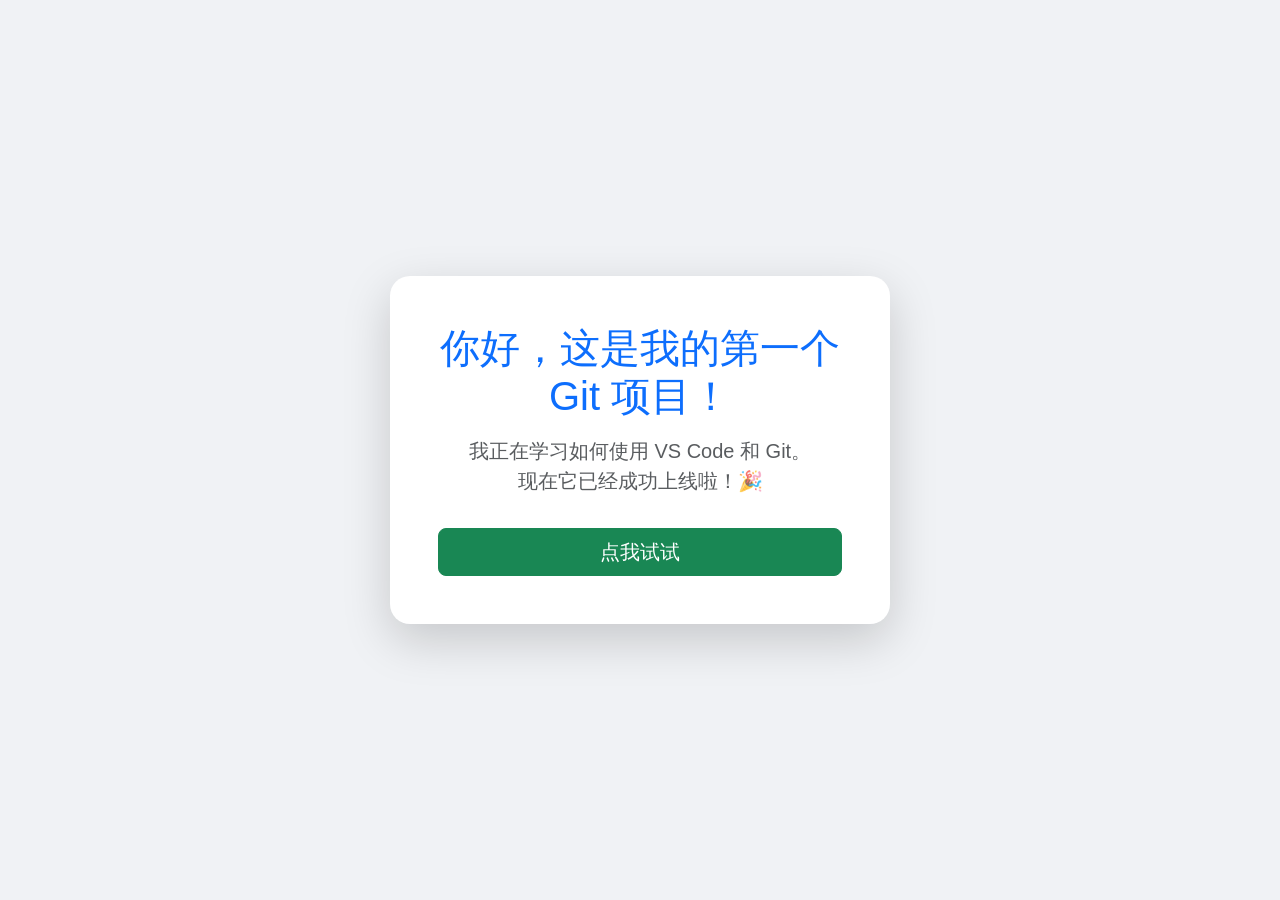
<file: index.html>
<!DOCTYPE html>
<html lang="zh-CN">
<head>
    <meta charset="UTF-8" />
    <meta name="viewport" content="width=device-width, initial-scale=1.0" />
    <title>My Blog</title>
    <!-- 引入 Bootstrap 5 样式 -->
    <link href="https://cdn.jsdelivr.net/npm/bootstrap@5.3.0/dist/css/bootstrap.min.css" rel="stylesheet">
    <link rel="stylesheet" href="style.css" />
</head>
<body>
    <div class="container d-flex justify-content-center align-items-center vh-100">
        <div class="card shadow-lg p-5 text-center" style="max-width: 500px; width: 100%;">
            <h1 class="text-primary mb-3">你好，这是我的第一个 Git 项目！</h1>
            <p class="text-muted lead">我正在学习如何使用 VS Code 和 Git。<br>现在它已经成功上线啦！🎉</p>
            <button id="clickMe" class="btn btn-success btn-lg mt-3 px-5">点我试试</button>
        </div>
    </div>

    <script src="script.js"></script>
</body>
</html>
</file>
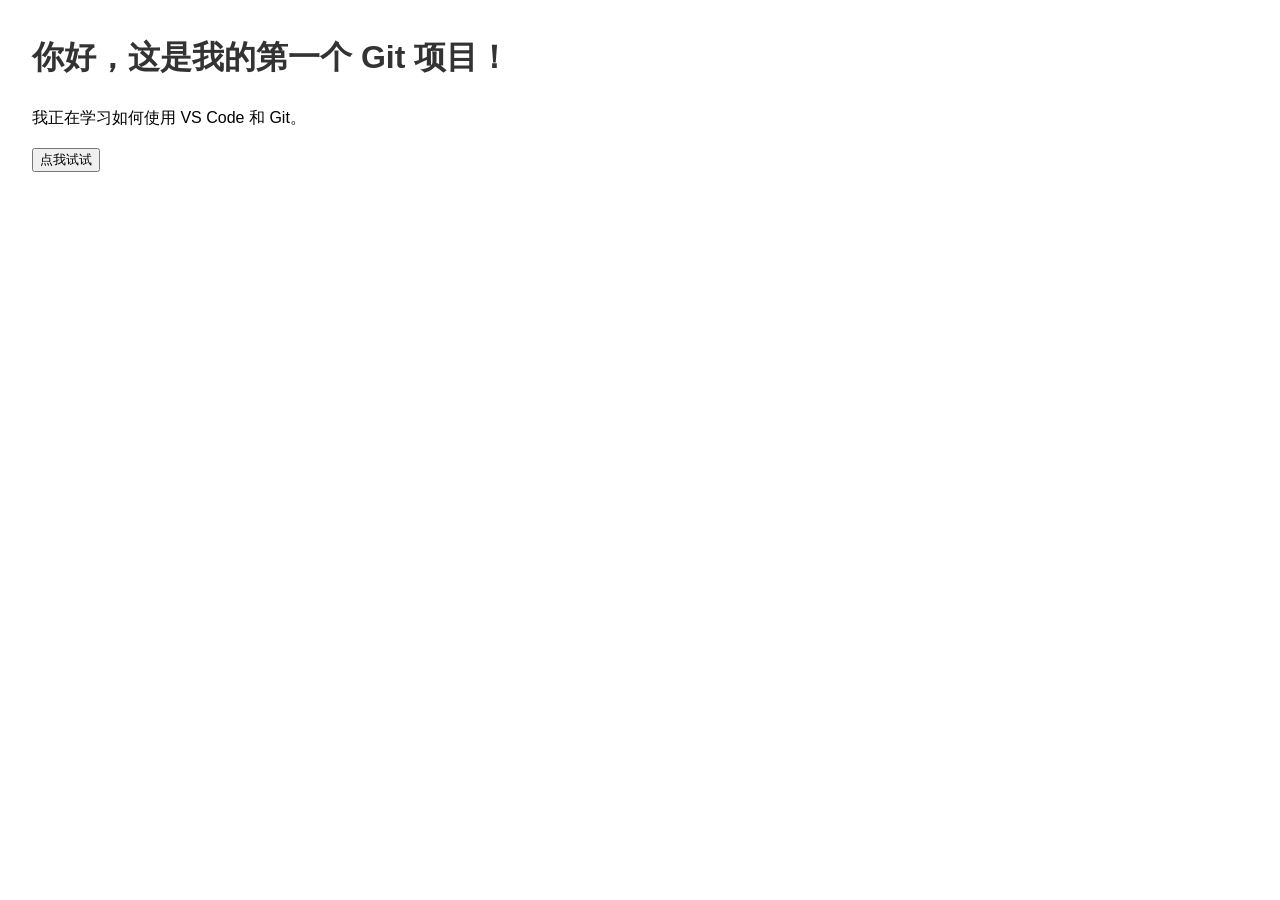
<file: my-blog/index.html>
<!DOCTYPE html>
<html lang="zh-CN">
<head>
  <meta charset="UTF-8" />
  <meta name="viewport" content="width=device-width, initial-scale=1.0" />
  <title>My Blog</title>
  <link rel="stylesheet" href="style.css" />
</head>
<body>
  <h1>你好，这是我的第一个 Git 项目！</h1>
    <p>我正在学习如何使用 VS Code 和 Git。</p>
    <button id="clickMe">点我试试</button>
    
    <!-- 👇👇👇 加上这一行，这是连接 JS 的桥梁 👇👇👇 -->
    <script src="script.js"></script>
</body>
</html>
</file>
<file: style.css>
/* 全局字体与背景 */
body {
    background-color: #f0f2f5;
    font-family: -apple-system, BlinkMacSystemFont, "Segoe UI", Roboto, "Helvetica Neue", Arial, sans-serif;
}

/* 卡片美化 */
.card {
    border-radius: 20px;
    border: none;
    transition: all 0.3s ease;
}

/* 按钮动效 */
button {
    transition: transform 0.2s ease, box-shadow 0.2s ease;
}

button:hover {
    transform: translateY(-3px);
    box-shadow: 0 12px 24px rgba(25, 135, 84, 0.3);
}
</file>
<file: my-blog/style.css>
body {
  font-family: Arial, sans-serif;
  margin: 2rem;
  line-height: 1.6;
}

h1 {
  color: #333;
}
</file>
